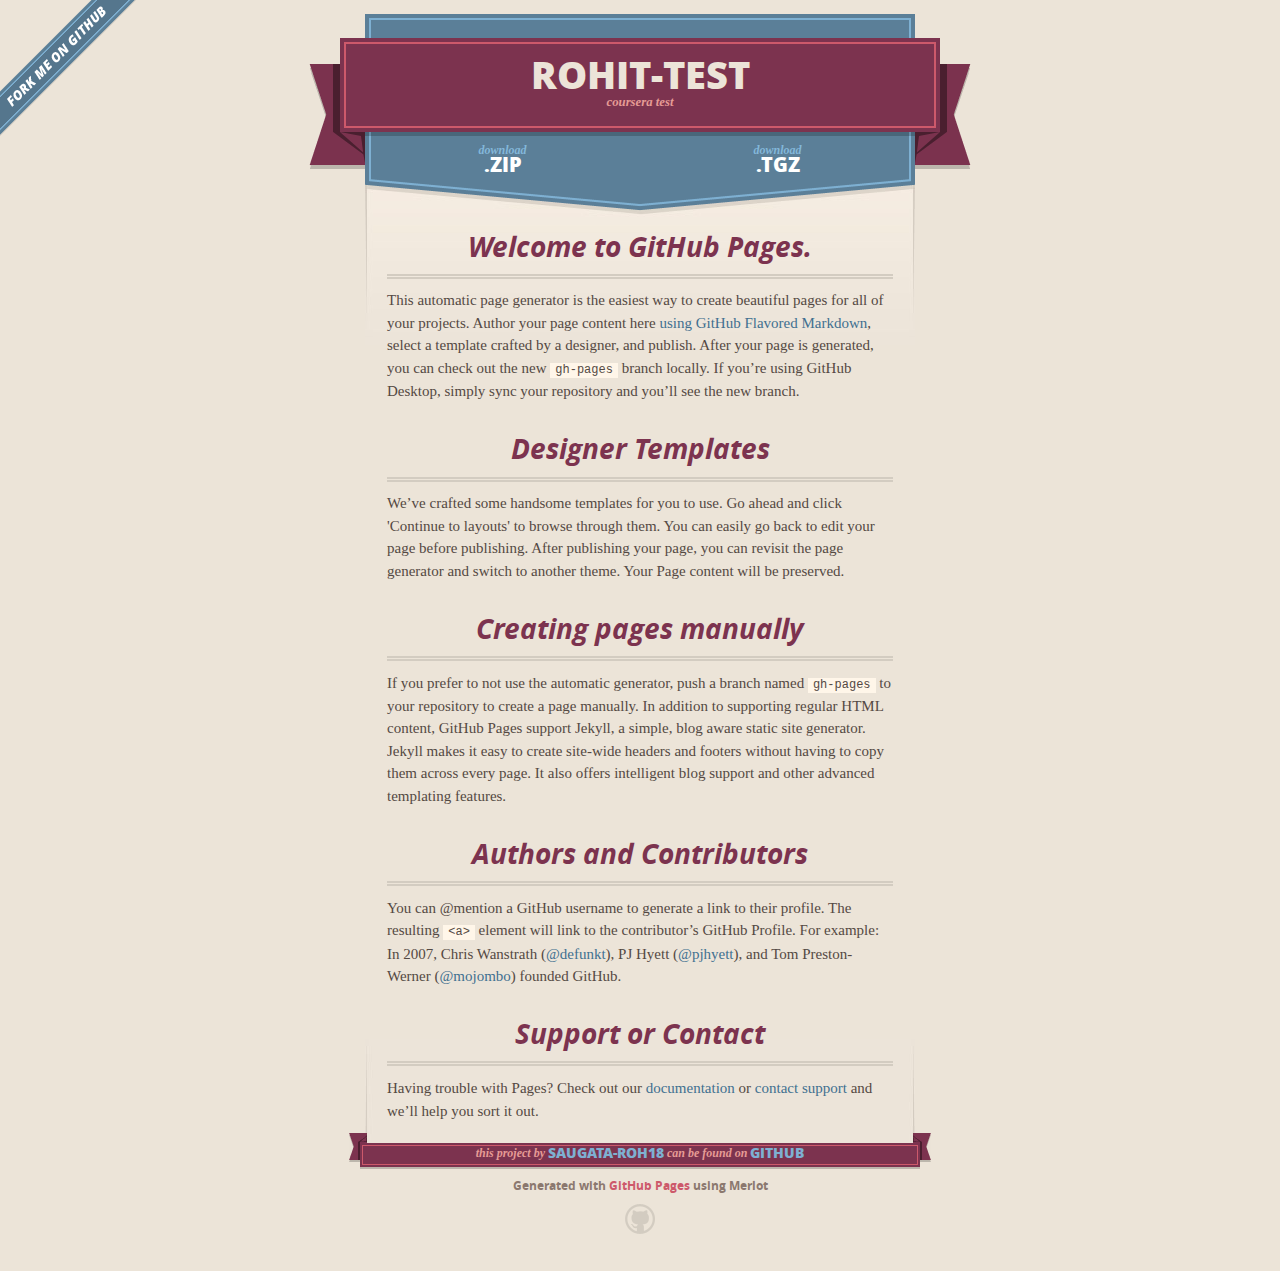
<file: index.html>
<!DOCTYPE html>
<html>
  <head>
    <meta charset='utf-8'>
    <meta http-equiv="X-UA-Compatible" content="chrome=1">
    <meta name="viewport" content="width=640">

    <link rel="stylesheet" href="stylesheets/core.css" media="screen">
    <link rel="stylesheet" href="stylesheets/mobile.css" media="handheld, only screen and (max-device-width:640px)">
    <link rel="stylesheet" href="stylesheets/github-light.css">

    <script type="text/javascript" src="javascripts/modernizr.js"></script>
    <script type="text/javascript" src="https://ajax.googleapis.com/ajax/libs/jquery/1.7.1/jquery.min.js"></script>
    <script type="text/javascript" src="javascripts/headsmart.min.js"></script>
    <script type="text/javascript">
      $(document).ready(function () {
        $('#main_content').headsmart()
      })
    </script>
    <title>Rohit-test by saugata-roh18</title>
  </head>

  <body>
    <a id="forkme_banner" href="https://github.com/saugata-roh18/rohit-test">View on GitHub</a>
    <div class="shell">

      <header>
        <span class="ribbon-outer">
          <span class="ribbon-inner">
            <h1>Rohit-test</h1>
            <h2>coursera test</h2>
          </span>
          <span class="left-tail"></span>
          <span class="right-tail"></span>
        </span>
      </header>

      <section id="downloads">
        <span class="inner">
          <a href="https://github.com/saugata-roh18/rohit-test/zipball/master" class="zip"><em>download</em> .ZIP</a><a href="https://github.com/saugata-roh18/rohit-test/tarball/master" class="tgz"><em>download</em> .TGZ</a>
        </span>
      </section>


      <span class="banner-fix"></span>


      <section id="main_content">
        <h3>
<a id="welcome-to-github-pages" class="anchor" href="#welcome-to-github-pages" aria-hidden="true"><span aria-hidden="true" class="octicon octicon-link"></span></a>Welcome to GitHub Pages.</h3>
<p>This automatic page generator is the easiest way to create beautiful pages for all of your projects. Author your page content here <a href="https://guides.github.com/features/mastering-markdown/">using GitHub Flavored Markdown</a>, select a template crafted by a designer, and publish. After your page is generated, you can check out the new <code>gh-pages</code> branch locally. If you’re using GitHub Desktop, simply sync your repository and you’ll see the new branch.</p>
<h3>
<a id="designer-templates" class="anchor" href="#designer-templates" aria-hidden="true"><span aria-hidden="true" class="octicon octicon-link"></span></a>Designer Templates</h3>
<p>We’ve crafted some handsome templates for you to use. Go ahead and click 'Continue to layouts' to browse through them. You can easily go back to edit your page before publishing. After publishing your page, you can revisit the page generator and switch to another theme. Your Page content will be preserved.</p>
<h3>
<a id="creating-pages-manually" class="anchor" href="#creating-pages-manually" aria-hidden="true"><span aria-hidden="true" class="octicon octicon-link"></span></a>Creating pages manually</h3>
<p>If you prefer to not use the automatic generator, push a branch named <code>gh-pages</code> to your repository to create a page manually. In addition to supporting regular HTML content, GitHub Pages support Jekyll, a simple, blog aware static site generator. Jekyll makes it easy to create site-wide headers and footers without having to copy them across every page. It also offers intelligent blog support and other advanced templating features.</p>
<h3>
<a id="authors-and-contributors" class="anchor" href="#authors-and-contributors" aria-hidden="true"><span aria-hidden="true" class="octicon octicon-link"></span></a>Authors and Contributors</h3>
<p>You can @mention a GitHub username to generate a link to their profile. The resulting <code>&lt;a&gt;</code> element will link to the contributor’s GitHub Profile. For example: In 2007, Chris Wanstrath (<a class="user-mention" data-hovercard-type="user" data-hovercard-url="/users/defunkt/hovercard" data-octo-click="hovercard-link-click" data-octo-dimensions="link_type:self" href="https://github.com/defunkt">@defunkt</a>), PJ Hyett (<a class="user-mention" data-hovercard-type="user" data-hovercard-url="/users/pjhyett/hovercard" data-octo-click="hovercard-link-click" data-octo-dimensions="link_type:self" href="https://github.com/pjhyett">@pjhyett</a>), and Tom Preston-Werner (<a class="user-mention" data-hovercard-type="user" data-hovercard-url="/users/mojombo/hovercard" data-octo-click="hovercard-link-click" data-octo-dimensions="link_type:self" href="https://github.com/mojombo">@mojombo</a>) founded GitHub.</p>
<h3>
<a id="support-or-contact" class="anchor" href="#support-or-contact" aria-hidden="true"><span aria-hidden="true" class="octicon octicon-link"></span></a>Support or Contact</h3>
<p>Having trouble with Pages? Check out our <a href="https://help.github.com/pages">documentation</a> or <a href="https://github.com/contact">contact support</a> and we’ll help you sort it out.</p>
      </section>

      <footer>
        <span class="ribbon-outer">
          <span class="ribbon-inner">
            <p>this project by <a href="https://github.com/saugata-roh18">saugata-roh18</a> can be found on <a href="https://github.com/saugata-roh18/rohit-test">GitHub</a></p>
          </span>
          <span class="left-tail"></span>
          <span class="right-tail"></span>
        </span>
        <p>Generated with <a href="https://pages.github.com">GitHub Pages</a> using Merlot</p>
        <span class="octocat"></span>
      </footer>

    </div>

    
  </body>
</html>
</file>
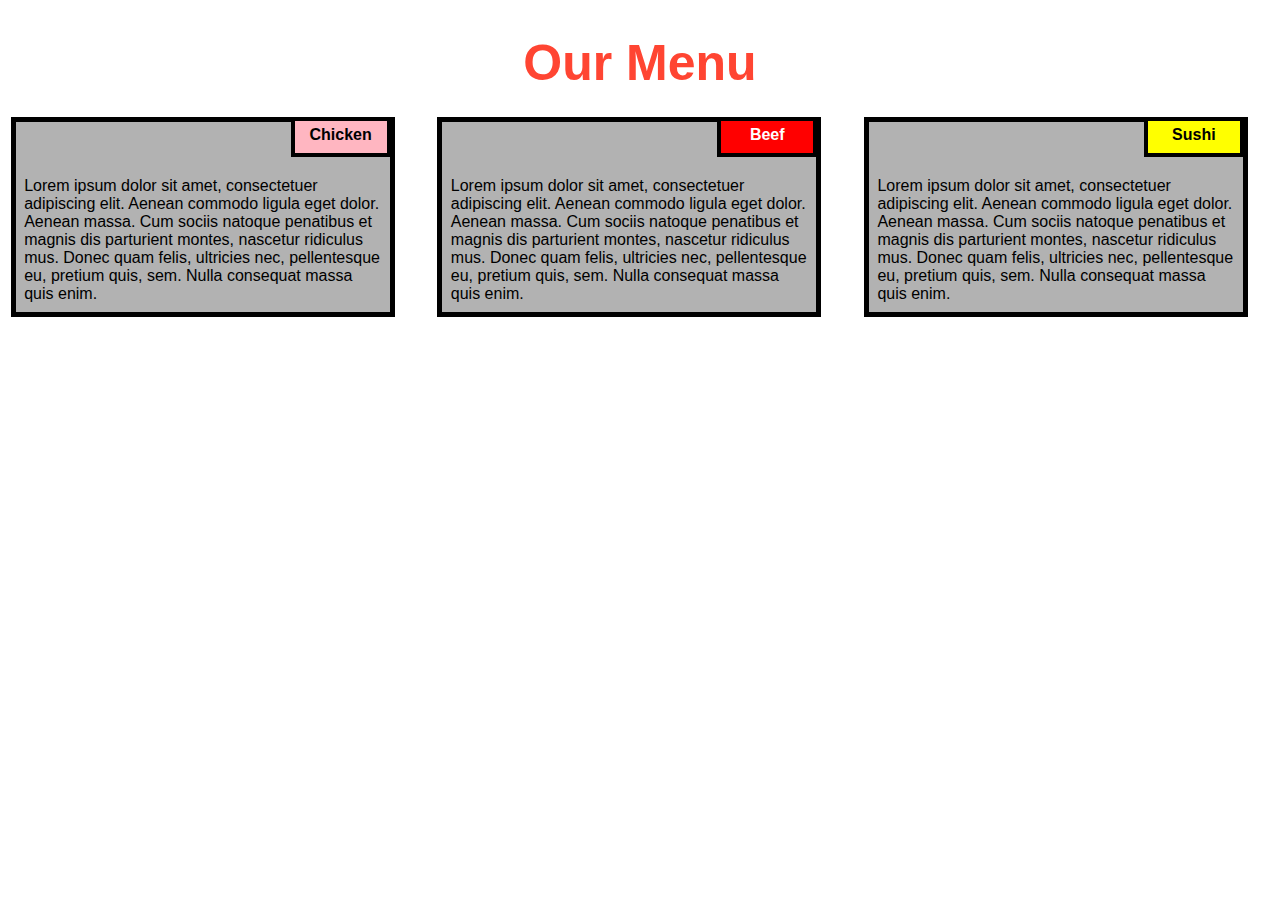
<file: module_2.html>
<!DOCTYPE html>
<html>
<head>

<title>Responsive Layout</title>
<meta name="viewport" content="width=device-width, initial-scale=1">
<link rel="stylesheet" type="text/css" href="style.css">

</head>
<body>
<h1>Our Menu</h1>



  <div class="col-lg-4 col-md-6 col-sm-12">
  	<div class="box">
  		<p class="content-name name1">Chicken</p>
  		<p class="content">Lorem ipsum dolor sit amet, consectetuer adipiscing elit. Aenean commodo ligula eget dolor. Aenean massa. Cum sociis natoque penatibus et magnis dis parturient montes, nascetur ridiculus mus. Donec quam felis, ultricies nec, pellentesque eu, pretium quis, sem. Nulla consequat massa quis enim.</p>
  	</div>
  </div>

  <div class="col-lg-4 col-md-6 col-sm-12">
  	<div class="box">
   		<p class="content-name name2">Beef</p>
   		<p class="content">Lorem ipsum dolor sit amet, consectetuer adipiscing elit. Aenean commodo ligula eget dolor. Aenean massa. Cum sociis natoque penatibus et magnis dis parturient montes, nascetur ridiculus mus. Donec quam felis, ultricies nec, pellentesque eu, pretium quis, sem. Nulla consequat massa quis enim.</p>
  	</div>
  </div>

  <div class="col-lg-4 col-md-12 col-sm-12">
  	<div class="box">
  		<p class="content-name name3">Sushi</p>
  		<p class="content">Lorem ipsum dolor sit amet, consectetuer adipiscing elit. Aenean commodo ligula eget dolor. Aenean massa. Cum sociis natoque penatibus et magnis dis parturient montes, nascetur ridiculus mus. Donec quam felis, ultricies nec, pellentesque eu, pretium quis, sem. Nulla consequat massa quis enim.</p>
  	</div>	
  </div>

</body>
</html>
</file>
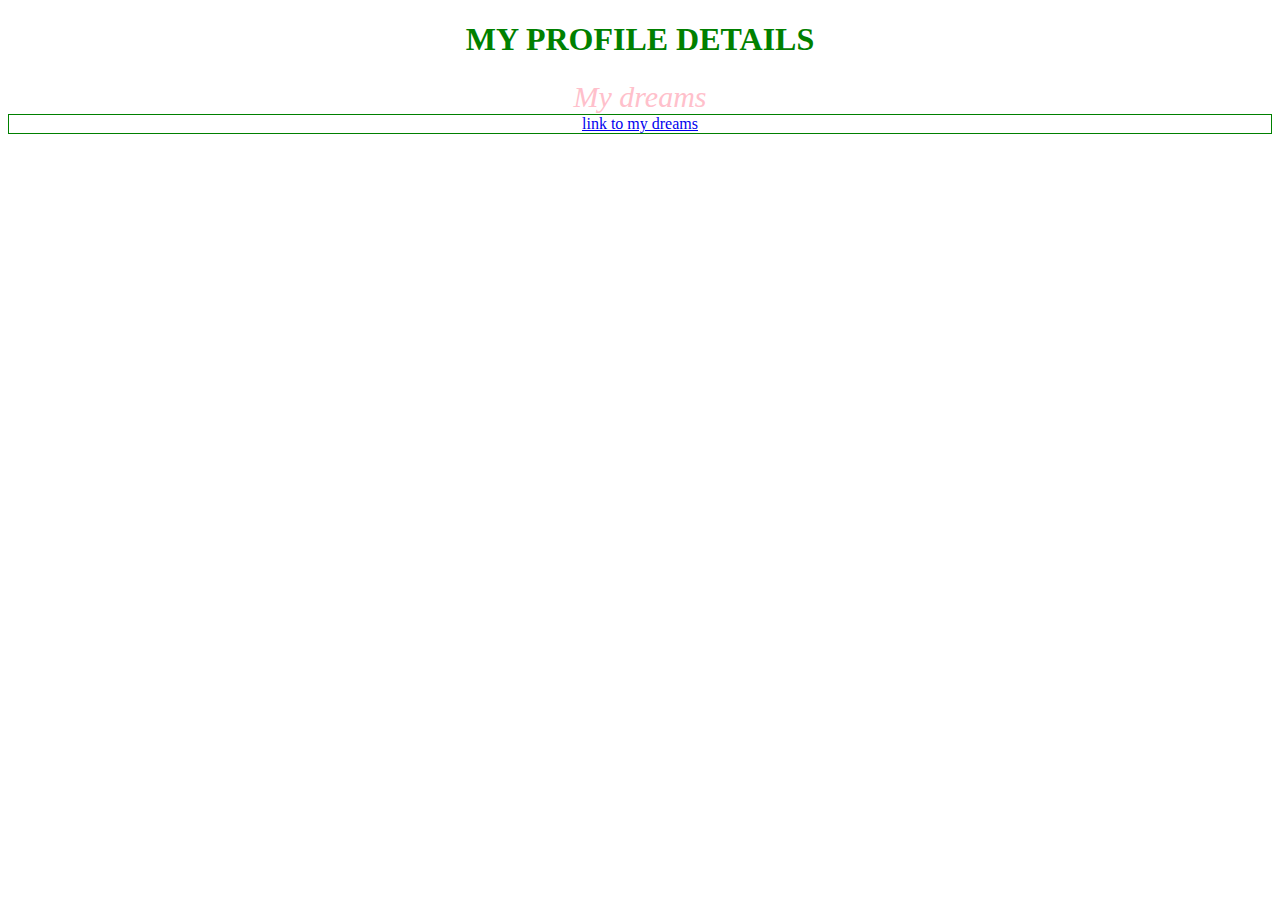
<file: sample1.html>
<!doctype html>
<html>
<head>
	<title>My Profile</title>
	<style>
		h1{
			color:green;
			font-weight:bold;
			text-align: center;
		}
		.pink{
			color:pink;
			font-style: italic;
			text-align: center;
			font-size: 30px;
		}
		a:link , a:visited
		{
			display: block;
			border: 1px solid green;
			text-align: center;
		}
	</style>
</head>
<body>
	<h1>MY PROFILE DETAILS</h1>
	<section>
	<div class="pink">My dreams</div>
	<a href="sample.html" title="my dreams" target="_blank"> link to my dreams</a>
	</section>
	<section>
</section>
</body>
</html>
</file>
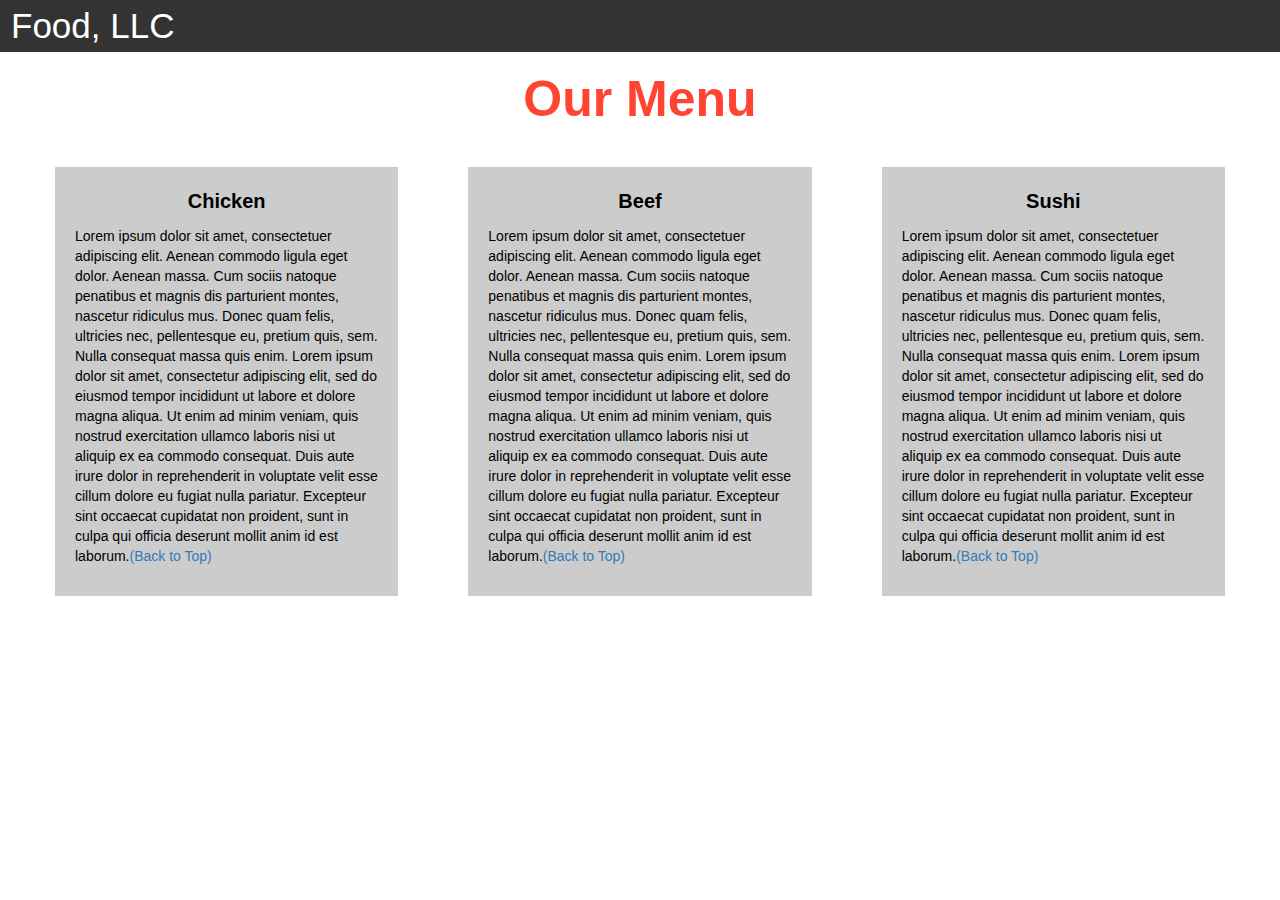
<file: module_3/module3.html>
<!DOCTYPE html>
<html>
<head>

<title>Module 3</title>

  <meta name="viewport" content="width=device-width, initial-scale=1">
  <link rel="stylesheet" href="https://maxcdn.bootstrapcdn.com/bootstrap/3.3.7/css/bootstrap.min.css">
  <script src="https://ajax.googleapis.com/ajax/libs/jquery/3.3.1/jquery.min.js"></script>
  <script src="https://maxcdn.bootstrapcdn.com/bootstrap/3.3.7/js/bootstrap.min.js"></script>

</head>

<meta name="viewport" content="width=device-width, initial-scale=1">
<link rel="stylesheet" type="text/css" href="style1.css">



<body>


<nav class="navbar" id="top">
  <div class="container-fluid">

    <div class="navbar-header">
      <button type="button" class="navbar-toggle" data-toggle="collapse" data-target="#myNavbar">
        <span class="icon-bar"></span>
        <span class="icon-bar"></span>
        <span class="icon-bar"></span> 
      </button>
      <a class="navbar-brand" href="#">Food, LLC</a>
    </div>

    <div class="collapse" id="myNavbar">
      <ul class="nav navbar-nav visible-xs">
        <li><a class="menu-item" href="#">Chicken</a></li>
        <li><a class="menu-item" href="#">Beef</a></li> 
        <li><a class="menu-item" href="#">Sushi</a></li> 
      </ul>
    </div>

  </div>
</nav>

<h1 class="main-title">Our Menu</h1>



<div class="row">

  <div class="col-lg-4 col-md-6 col-sm-12">
    <div class="content-box">
      <p class="item-name">Chicken</p>
      <p>Lorem ipsum dolor sit amet, consectetuer adipiscing elit. Aenean commodo ligula eget dolor. Aenean massa. Cum sociis natoque penatibus et magnis dis parturient montes, nascetur ridiculus mus. Donec quam felis, ultricies nec, pellentesque eu, pretium quis, sem. Nulla consequat massa quis enim. Lorem ipsum dolor sit amet, consectetur adipiscing elit, sed do eiusmod tempor incididunt ut labore et dolore magna aliqua. Ut enim ad minim veniam, quis nostrud exercitation ullamco laboris nisi ut aliquip ex ea commodo consequat. Duis aute irure dolor in reprehenderit in voluptate velit esse cillum dolore eu fugiat nulla pariatur. Excepteur sint occaecat cupidatat non proident, sunt in culpa qui officia deserunt mollit anim id est laborum.<a href="#top">(Back to Top)</a></p>
    </div>
  </div>

  <div class="col-lg-4 col-md-6 col-sm-12">
    <div class="content-box">
      <p class="item-name">Beef</p>
      <p>Lorem ipsum dolor sit amet, consectetuer adipiscing elit. Aenean commodo ligula eget dolor. Aenean massa. Cum sociis natoque penatibus et magnis dis parturient montes, nascetur ridiculus mus. Donec quam felis, ultricies nec, pellentesque eu, pretium quis, sem. Nulla consequat massa quis enim. Lorem ipsum dolor sit amet, consectetur adipiscing elit, sed do eiusmod tempor incididunt ut labore et dolore magna aliqua. Ut enim ad minim veniam, quis nostrud exercitation ullamco laboris nisi ut aliquip ex ea commodo consequat. Duis aute irure dolor in reprehenderit in voluptate velit esse cillum dolore eu fugiat nulla pariatur. Excepteur sint occaecat cupidatat non proident, sunt in culpa qui officia deserunt mollit anim id est laborum.<a href="#top">(Back to Top)</a></p>
    </div>
  </div>


  <div class="col-lg-4 col-md-12 col-sm-12">
    <div class="content-box">
      <p class="item-name">Sushi</p>
      <p>Lorem ipsum dolor sit amet, consectetuer adipiscing elit. Aenean commodo ligula eget dolor. Aenean massa. Cum sociis natoque penatibus et magnis dis parturient montes, nascetur ridiculus mus. Donec quam felis, ultricies nec, pellentesque eu, pretium quis, sem. Nulla consequat massa quis enim. Lorem ipsum dolor sit amet, consectetur adipiscing elit, sed do eiusmod tempor incididunt ut labore et dolore magna aliqua. Ut enim ad minim veniam, quis nostrud exercitation ullamco laboris nisi ut aliquip ex ea commodo consequat. Duis aute irure dolor in reprehenderit in voluptate velit esse cillum dolore eu fugiat nulla pariatur. Excepteur sint occaecat cupidatat non proident, sunt in culpa qui officia deserunt mollit anim id est laborum.<a href="#top">(Back to Top)</a></p>
    </div>
  </div>

</div>


</body>
</html>
</file>
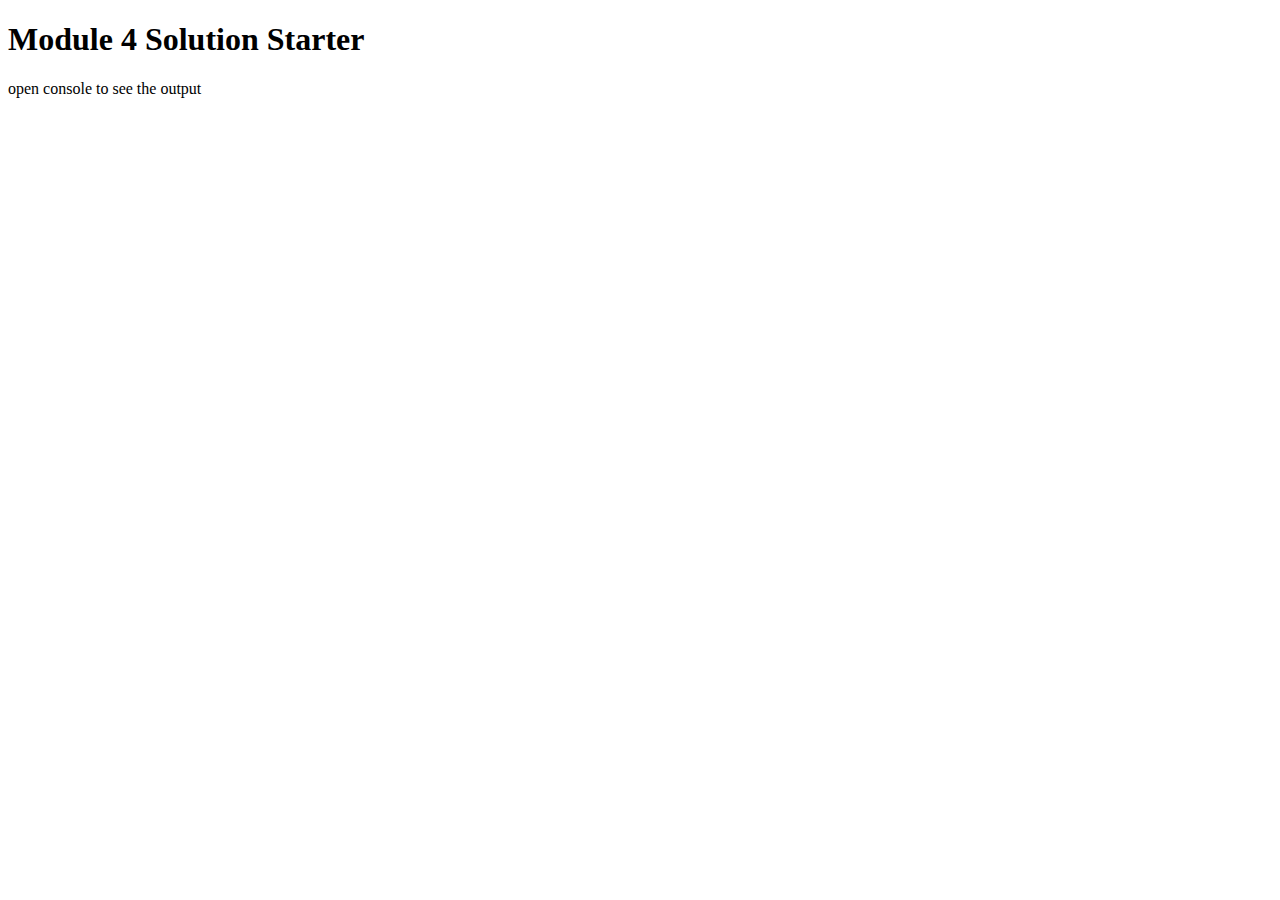
<file: module_4/module4.html>
<!DOCTYPE html>
<html>
<head>
  <meta charset="utf-8">
  <title>Module 4 Solution Starter</title>
  <script src="SpeakHello.js"></script>
  <script src="SpeakGoodBye.js"></script>
  <script src="script.js"></script>
</head>
<body>
  <h1>Module 4 Solution Starter</h1>
  <p>open console to see the output</p>
</body>
</html>
</file>
<file: stylesheets/core.css>
@import url("screen.css");
@import url("non-screen.css") handheld;
@import url("non-screen.css") only screen and (max-device-width:640px);
</file>
<file: stylesheets/mobile.css>
/* Generated by Font Squirrel (http://www.fontsquirrel.com) on February 9, 2012 */


@font-face {
  font-family: 'Open Sans';
  src: url('../fonts/opensans-regular-webfont.eot');
  src: url('../fonts/opensans-regular-webfont.eot?#iefix') format('embedded-opentype'),
       url('../fonts/opensans-regular-webfont.woff') format('woff'),
       url('../fonts/opensans-regular-webfont.ttf') format('truetype'),
       url('../fonts/opensans-regular-webfont.svg#OpenSansRegular') format('svg');
  font-weight: normal;
  font-style: normal;
}

@font-face {
  font-family: 'Open Sans';
  src: url('../fonts/opensans-italic-webfont.eot');
  src: url('../fonts/opensans-italic-webfont.eot?#iefix') format('embedded-opentype'),
       url('../fonts/opensans-italic-webfont.woff') format('woff'),
       url('../fonts/opensans-italic-webfont.ttf') format('truetype'),
       url('../fonts/opensans-italic-webfont.svg#OpenSansItalic') format('svg');
  font-weight: normal;
  font-style: italic;
}

@font-face {
  font-family: 'Open Sans';
  src: url('../fonts/opensans-bold-webfont.eot');
  src: url('../fonts/opensans-bold-webfont.eot?#iefix') format('embedded-opentype'),
       url('../fonts/opensans-bold-webfont.woff') format('woff'),
       url('../fonts/opensans-bold-webfont.ttf') format('truetype'),
       url('../fonts/opensans-bold-webfont.svg#OpenSansBold') format('svg');
  font-weight: bold;
  font-style: normal;
}

@font-face {
  font-family: 'Open Sans';
  src: url('../fonts/opensans-bolditalic-webfont.eot');
  src: url('../fonts/opensans-bolditalic-webfont.eot?#iefix') format('embedded-opentype'),
       url('../fonts/opensans-bolditalic-webfont.woff') format('woff'),
       url('../fonts/opensans-bolditalic-webfont.ttf') format('truetype'),
       url('../fonts/opensans-bolditalic-webfont.svg#OpenSansBoldItalic') format('svg');
  font-weight: bold;
  font-style: italic;
}

@font-face {
  font-family: 'Open Sans';
  src: url('../fonts/opensans-extrabold-webfont.eot');
  src: url('../fonts/opensans-extrabold-webfont.eot?#iefix') format('embedded-opentype'),
       url('../fonts/opensans-extrabold-webfont.woff') format('woff'),
       url('../fonts/opensans-extrabold-webfont.ttf') format('truetype'),
       url('../fonts/opensans-extrabold-webfont.svg#OpenSansExtrabold') format('svg');
  font-weight: bolder;
  font-style: normal;
}


/* http://meyerweb.com/eric/tools/css/reset/ 
   v2.0 | 20110126
   License: none (public domain)
*/

html, body, div, span, applet, object, iframe,
h1, h2, h3, h4, h5, h6, p, blockquote, pre,
a, abbr, acronym, address, big, cite, code,
del, dfn, em, img, ins, kbd, q, s, samp,
small, strike, strong, sub, sup, tt, var,
b, u, i, center,
dl, dt, dd, ol, ul, li,
fieldset, form, label, legend,
table, caption, tbody, tfoot, thead, tr, th, td,
article, aside, canvas, details, embed, 
figure, figcaption, footer, header, hgroup, 
menu, nav, output, ruby, section, summary,
time, mark, audio, video {
  margin: 0;
  padding: 0;
  border: 0;
  font-size: 100%;
  font: inherit;
  vertical-align: baseline;
}
/* HTML5 display-role reset for older browsers */
article, aside, details, figcaption, figure, 
footer, header, hgroup, menu, nav, section {
  display: block;
}
body {
  line-height: 1;
}
ol, ul {
  list-style: none;
}
blockquote, q {
  quotes: none;
}
blockquote:before, blockquote:after,
q:before, q:after {
  content: '';
  content: none;
}
table {
  border-collapse: collapse;
  border-spacing: 0;
}

header, footer, section {
  display: block;
  position: relative;
}

/* STYLES */

div.shell {
  display: block;
  width: 640px;
  margin: 0 auto;
}

a#forkme_banner {
  display: none;
}

/* header */

header {
  position: relative;
  z-index: 2;
  margin: 0;
  max-width: 640px;
  top: 51px;
}

header span.ribbon-inner {
  position: relative;
  display: block;
  background-color: #cd596b;
  border: 8px solid #7c334f;
  padding: 6px;
  z-index: 1;
}

header span.left-tail, header span.right-tail {
  position: relative;
  display: block;
  width: 19px;
  height: 10px;
  background: transparent url(../images/ribbon-tail-sprite-2x.png) 0 0 no-repeat;
  position: absolute;
  bottom: -10px;
  z-index: 0;
}

header span.left-tail {
  background-position: 0 0;
  left: 0;
}

header span.right-tail {
  background-position: -19px 0;
  right: 0;
}

header h1 {
  background-color: #7c334f;
  font-size: 2em;
  font-weight: bolder;
  font-style: normal;
  text-transform: uppercase;
  color: #ece4d8;
  text-align: center;
  line-height:1;  
  padding: 14px 20px 0;
}

header h2 {
  background-color: #7c334f;
  font: bold italic .85em/1.5 Georgia, Times, “Times New Roman”, serif;
  color: #e69b95;
  padding-bottom: 14px;
  margin-top: -3px;
  text-align: center;
}

section#downloads {
  position: relative;
  display: block;
  height: 171px;
  width: 602px;
  padding-bottom: 150px;
  margin: 51px auto -250px;
  z-index: 1;
  background: transparent url(../images/shield.png) center 0 no-repeat;
}

section#downloads a {
  display: none;
}

span.banner-fix {
  background: transparent url(../images/shield-fallback.png) center top no-repeat;
  display: block;
  height: 31px;
  position: absolute;
  width: 640px;
  top: 20px;

}

section#main_content {
  z-index: 2;
  padding: 20px 40px 0;
  min-height:185px;
}

/* footer */

footer {
  background: none;
  padding-top: 104px;
  margin: -94px auto 40px;
  max-width:640px;
  text-align: center;
}

footer span.ribbon-outer {
  display: block;
  position: relative;
  border-bottom: 2px solid #bdb6ad;
}

footer span.ribbon-inner {
  position: relative;
  display: block;
  background-color: #cd596b;
  border: 8px solid #7c334f;
  padding: 6px;
  z-index: 1;
}

footer p {
  font-family: 'Open Sans', sans-serif;
  font-weight: bold;
  font-size: .6em;
  color: #8b786f;
}

footer a {
  color: #cd596b;
}

footer span.ribbon-inner p {
  background-color: #7c334f;
  margin: 0;
  color: #e69b95;
  font: bold italic 22px/1 Georgia, Times, “Times New Roman”, serif;
  height: auto;
  line-height: 1.1;
  padding: 20px 0px 10px;
}

footer span.ribbon-inner a {
  display: block;
  position: relative;
  bottom: 0;
  color: #7eb0d2;
  font-family: 'Open Sans', sans-serif;
  text-transform: uppercase;
  font-style: normal;
  font-weight: bolder;
  font-size: 38px;
  padding-bottom: 10px;
}

footer span.ribbon-inner a:hover {
  color: #7eb0d2;
}

footer span.left-tail, footer span.right-tail {
  position: relative;
  display: block;
  width: 23px;
  height: 126px;
  background: transparent url(../images/small-ribbon-tail-sprite-2x.png) 0 0 no-repeat;
  position: absolute;
  top: -126px;
  z-index: 0;
}

footer span.left-tail {
  background-position: 0 0;
  left: 0;
}

footer span.right-tail {
  background-position: -23px 0;
  right: 0;
}

footer span.octocat {
  background: transparent url(../images/octocat-2x.png) 0 0 no-repeat;
  display: block;
  width: 60px;
  height: 60px;
  margin: 20px auto 0;}

/* content */

body {
  background: #ece4d8;
  font: normal normal 30px/1.5 Georgia, Palatino,” Palatino Linotype”, Times, “Times New Roman”, serif;
  color: #544943;
  -webkit-font-smoothing: antialiased;
}

a, a:hover {
  color: #417090;
}

a {
  text-decoration: none;
}

a:hover {
  text-decoration: underline;
}

h1,h2,h3,h4,h5,h6 {
  font-family: 'Open Sans', sans-serif;
  font-weight: bold;
}

p {
  margin: .7em 0 0;
}

strong {
  font-weight: bold;
}

em {
  font-style: italic;
}

ol {
  margin: .7em 0;
  list-style-type: decimal;
  padding-left: 1.35em;
}

ul {
  margin: .7em 0;
  padding-left: 1.35em;
}

ul li {
  padding-left: 20px;
  background: transparent url(../images/chevron-2x.png) left 15px no-repeat;
}

blockquote {
  font-family: 'Open Sans', sans-serif;
  margin: 20px 0;
  color: #8b786f;
  padding-left: 1.35em;
  background: transparent url('../images/blockquote-gfx-2x.png') 0 8px no-repeat;
}

img {
  -webkit-box-shadow: 0px 4px 0px #bdb6ad;
  -moz-box-shadow: 0px 4px 0px #bdb6ad;
  box-shadow: 0px 4px 0px #bdb6ad;
  border: 4px solid #fff6e9;
  max-width: 556px;
}

hr {
  border: none;
  outline: none;
  height: 42px;
  background: transparent url('../images/hr-2x.jpg') center center repeat-x;
  margin: 0 0 20px;
}

code {
  background: #fff6e9;
  font: normal normal .9em/1.7 "Lucida Sans Typewriter", "Lucida Console", Monaco, "Bitstream Vera Sans Mono", monospace;
  padding: 0 5px 1px;
}

pre {
  margin: 10px 0 20px;
  padding: .7em;
  background: #fff6e9;
  border-bottom: 4px solid #bdb6ad;
  font: normal normal .9em/1.7 "Lucida Sans Typewriter", "Lucida Console", Monaco, "Bitstream Vera Sans Mono", monospace;
  overflow: auto;
}

table {
  background: #fff6e9;
  display: table;
  width: 100%;
  border-collapse: separate;
  border-bottom: 4px solid #bdb6ad;
  margin: 10px 0;
}

tr {
  display: table-row;
}

th {
  display: table-cell;
  padding: 2px 10px;
  border: solid #ece4d8;
  border-width: 0 4px 4px 0;
  color: #cd596b;
  font-family: 'Open Sans', sans-serif;
  font-weight: bold;
  font-size: .85em;
}

td {
  display: table-cell;
  padding: 0 .7em;
  border: solid #ece4d8;
  border-width: 0 4px 4px 0;
}

td:last-child, th:last-child {
  border-right: none;
}

tr:last-child td {
  border-bottom: none;
}

dl {
  margin: .7em 0 20px;
}

dt {
  font-family: 'Open Sans', sans-serif;
  font-weight: bold;
}

dd {
  padding-left: 1.35em;
}

dd p:first-child {
  margin-top: 0;
}

/* Content based headers */

#main_content > .header-level-1:first-child,
#main_content > .header-level-2:first-child,
#main_content > .header-level-3:first-child,
#main_content > .header-level-4:first-child,
#main_content > .header-level-5:first-child,
#main_content > .header-level-6:first-child {
  margin-top: 0;
}

.header-level-1 {
  font-size: 1.85em;
  border-bottom: .2em double #d3ccc1;
  color: #7c334f;
  text-align: center;
  font-style: italic;
  margin: 1.1em 0 .38em;
  line-height: 1.2;
  padding-bottom: 10px
}

.header-level-2 {
  font-size: 1.58em;
  color: #7c334f;
  margin: .95em 0 .5em;
  border-bottom: .1em solid #D3CCC1;
  line-height: 1.2;
  padding-bottom: 10px
}

.header-level-3 {
  margin: 20px 0 10px;
  font-size: 1.45em;
}

.header-level-4 {
  margin: .6em 0;
  font-size: 1.2em;
  color: #cd596b;
}

.header-level-5 {
  margin: .7em 0;
  font-size: 1em;
  color: #8b786f;
}

.header-level-6 {
  margin: .8em 0;
  font-size: .85em;
  font-style: italic;
}
</file>
<file: stylesheets/github-light.css>
/*!
 * GitHub Light v0.4.1
 * Copyright (c) 2012 - 2017 GitHub, Inc.
 * Licensed under MIT (https://github.com/primer/github-syntax-theme-generator/blob/master/LICENSE)
 */

.pl-c /* comment, punctuation.definition.comment, string.comment */ {
  color: #6a737d;
}

.pl-c1 /* constant, entity.name.constant, variable.other.constant, variable.language, support, meta.property-name, support.constant, support.variable, meta.module-reference, markup.raw, meta.diff.header, meta.output */,
.pl-s .pl-v /* string variable */ {
  color: #005cc5;
}

.pl-e /* entity */,
.pl-en /* entity.name */ {
  color: #6f42c1;
}

.pl-smi /* variable.parameter.function, storage.modifier.package, storage.modifier.import, storage.type.java, variable.other */,
.pl-s .pl-s1 /* string source */ {
  color: #24292e;
}

.pl-ent /* entity.name.tag, markup.quote */ {
  color: #22863a;
}

.pl-k /* keyword, storage, storage.type */ {
  color: #d73a49;
}

.pl-s /* string */,
.pl-pds /* punctuation.definition.string, source.regexp, string.regexp.character-class */,
.pl-s .pl-pse .pl-s1 /* string punctuation.section.embedded source */,
.pl-sr /* string.regexp */,
.pl-sr .pl-cce /* string.regexp constant.character.escape */,
.pl-sr .pl-sre /* string.regexp source.ruby.embedded */,
.pl-sr .pl-sra /* string.regexp string.regexp.arbitrary-repitition */ {
  color: #032f62;
}

.pl-v /* variable */,
.pl-smw /* sublimelinter.mark.warning */ {
  color: #e36209;
}

.pl-bu /* invalid.broken, invalid.deprecated, invalid.unimplemented, message.error, brackethighlighter.unmatched, sublimelinter.mark.error */ {
  color: #b31d28;
}

.pl-ii /* invalid.illegal */ {
  color: #fafbfc;
  background-color: #b31d28;
}

.pl-c2 /* carriage-return */ {
  color: #fafbfc;
  background-color: #d73a49;
}

.pl-c2::before /* carriage-return */ {
  content: "^M";
}

.pl-sr .pl-cce /* string.regexp constant.character.escape */ {
  font-weight: bold;
  color: #22863a;
}

.pl-ml /* markup.list */ {
  color: #735c0f;
}

.pl-mh /* markup.heading */,
.pl-mh .pl-en /* markup.heading entity.name */,
.pl-ms /* meta.separator */ {
  font-weight: bold;
  color: #005cc5;
}

.pl-mi /* markup.italic */ {
  font-style: italic;
  color: #24292e;
}

.pl-mb /* markup.bold */ {
  font-weight: bold;
  color: #24292e;
}

.pl-md /* markup.deleted, meta.diff.header.from-file, punctuation.definition.deleted */ {
  color: #b31d28;
  background-color: #ffeef0;
}

.pl-mi1 /* markup.inserted, meta.diff.header.to-file, punctuation.definition.inserted */ {
  color: #22863a;
  background-color: #f0fff4;
}

.pl-mc /* markup.changed, punctuation.definition.changed */ {
  color: #e36209;
  background-color: #ffebda;
}

.pl-mi2 /* markup.ignored, markup.untracked */ {
  color: #f6f8fa;
  background-color: #005cc5;
}

.pl-mdr /* meta.diff.range */ {
  font-weight: bold;
  color: #6f42c1;
}

.pl-ba /* brackethighlighter.tag, brackethighlighter.curly, brackethighlighter.round, brackethighlighter.square, brackethighlighter.angle, brackethighlighter.quote */ {
  color: #586069;
}

.pl-sg /* sublimelinter.gutter-mark */ {
  color: #959da5;
}

.pl-corl /* constant.other.reference.link, string.other.link */ {
  text-decoration: underline;
  color: #032f62;
}
</file>
<file: style.css>
* {
  box-sizing: border-box;
}

body{
	margin: 0;
	padding: 0;
  font-family: "Comic Sans MS", cursive, sans-serif;
}

.row{
  margin-top: 5%;
  margin-bottom: 5%;
}

h1 {
  margin-bottom: 15px;
  text-align: center;
  color: #ff4532;
  font-size: 50px;
}


.box{
  width: 100%;
  overflow: none;
}


.content-name{
  overflow: none;
  text-align: center;
  border: 4px solid black;
  width: 100px;
  height: 40px;
  padding: 5px;
  float: right;
  margin-right: 36px;
  margin-top: 0px;
  font-weight: bold;
  position: relative;
}

.content{
  border: 5px solid black;
  width: 90%;
  height: auto;
  margin: 2.5%;
  color: black
  font-size: 25px;
  padding: 2%;
  padding-top: 55px;
  background-color: rgba(0,0,0,0.3);
}

.name1{
  background-color: #FFB6C1;
}

.name2{
  color: white;
  background-color: #FF0000;
}
.name3{
  background-color: #FFFF00;
}


/********** Large devices only **********/
@media (min-width: 992px) {
  .col-lg-4 {
  	float: left;
    width: 33.33%;
  }
}
/********** Medium devices only **********/
@media (min-width: 768px) and (max-width: 991px) {
  .col-md-6,.col-md-12 {
    float: left;
  }
  .col-md-6 {
    width: 50%;
  }
  .col-md-12 {
    margin-left: -10px;
    width: 100%;
  }
  .name3{
    margin-right: 65px;
    width: 100px;
  }
}

@media (min-width: 0px) and (max-width: 767px) {
  .col-sm-12 {
  	float: left;
    width: 100%;
  }
  .content-name{
    margin-right: 30px;
  }
}
</file>
<file: module_3/style1.css>
.container-fluid{
	margin: 0;
	padding: 0;
}

.navbar{
	border-radius: 0px;
	background-color: rgba(0,0,0,0.8);
}

.navbar-brand{
  font-size: 35px;
  color: white;
  padding-left: 25px;
}

.navbar-brand:hover{
	color: white;
}

.nav{
	margin: 0;
	padding: 0;
}

.navbar-nav{
  font-size: 25px;
  text-align: center;
  margin: 0;
  padding: 0;
}

.navbar-toggle{
	border: 2px solid white;
	margin-right: 25px;
}

.icon-bar{
	background-color: white;
}


.main-title{
  margin-bottom: 15px;
  text-align: center;
  color: #ff4532;
  font-size: 50px;
  font-family: "Comic Sans MS", cursive, sans-serif;
  font-weight: bold;
}

li{
	box-sizing: border-box;
	width: 100%;
}

.menu-item{
	padding: 0;
	margin: 0;
	width: 100%;
	background-color: white;
	border-bottom: 1px solid black;
	color: black;
	display: block;
}

.menu-item:hover{
	background-color: rgba(0,0,0,0.9);
	color: rgba(0,0,0,0.4);
}



.row{
	margin: 20px;
}

.content-box{
	margin: 20px;
	width: auto;
	height: auto;
	color: black;
	background-color: rgba(0,0,0,0.2);
	font-family: "Comic Sans MS", cursive, sans-serif;
	padding: 20px;
}

.item-name{
	text-align: center;
	font-size: 20px;
	font-weight: bold;
}

#top{

}
</file>
